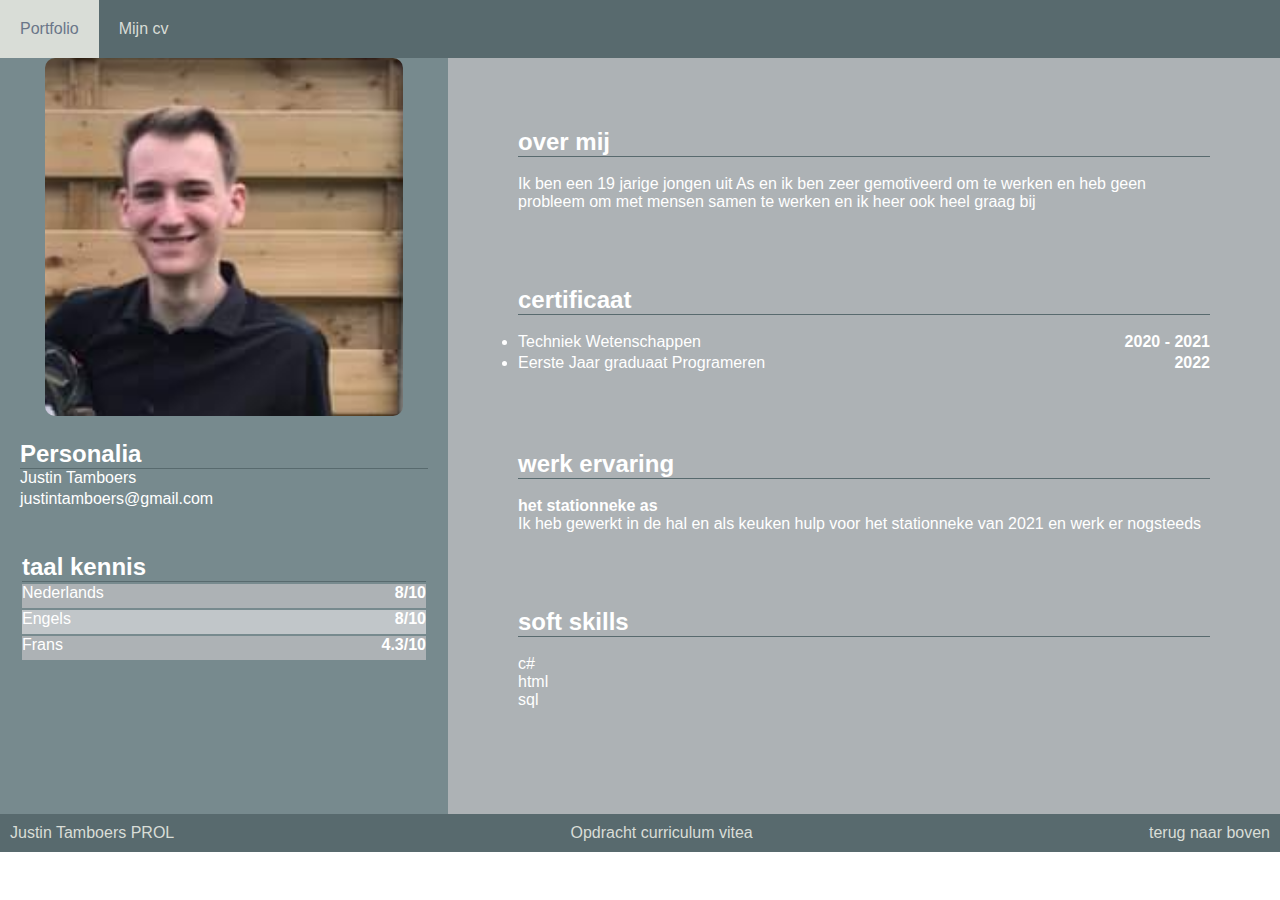
<file: cv.html>
<!DOCTYPE html>
<html lang="en">
<head>
    <meta charset="UTF-8">
    <title>Title</title>
  <link rel="stylesheet" href="css/cv.css">
</head>
<body>
<nav>
    <a href="portfolio.html">Portfolio</a>
    <a href="cv.html">Mijn cv</a>
</nav>
<div class="main">
    <div class="left">
        <a href="https://www.linkedin.com/in/justin-tamboers-195b95252/"><img class="foto" src="assets/justin.png" alt="foto Justin" ></a>

        <section class="in_links">
        <h2>Personalia</h2>

        <p id="naam">Justin Tamboers</p>

        <p>justintamboers@gmail.com</p>
        </section>
        <table class="in_links">
            <thead>
            <th><h2>taal kennis</h2></th>
            </thead>
            <tr>
                <td>Nederlands <b>8/10</b></td>
            </tr>
            <tr>
                <td>Engels <b>8/10</b></td>
            </tr>
            <tr>
                <td>Frans <b>4.3/10</b></td>
            </tr>
        </table>

        <section class="in_links_gsm">
            <h2>taal kennis</h2>
            <div><p>Nederlands </p><b>8/10</b></div>
                <div><p>Engels </p><b>8/10</b></div>
                    <div><p>Frans </p><b>4.3/10</b></div>
        </section>

    </div>
    <div class="right">
        <section class="over_mij">
            <h2>over mij</h2>
            <br>
            <p>Ik ben een 19 jarige jongen uit As en ik ben zeer gemotiveerd om te werken en heb geen probleem om met mensen samen te werken en ik heer ook heel graag bij</p>
        </section>
        <section class="certificaat">
            <h2>certificaat</h2>
            <br>
            <ul>
                <li><div><p>Techniek Wetenschappen</p><b>2020 - 2021</b></div></li>
                <li><div><p>Eerste Jaar graduaat Programeren</p><b>2022</b></div></li>
            </ul>

        </section>
        <section class="werk_erv">
            <h2>werk ervaring</h2>
            <br>
            <p><b>het stationneke as</b><br>
            Ik heb gewerkt in de hal en als keuken hulp voor het stationneke van 2021 en werk er nogsteeds</p>
        </section>
        <section class="soft_skill">
            <h2>soft skills</h2>
            <br>
            <p>
                c#
                <br>
                html
                <br>
                sql
            </p>
        </section>
    </div>
</div>

</body>
<footer>
    <p>Justin Tamboers PROL</p>
    <p>Opdracht curriculum vitea</p>
    <a href="#">terug naar boven</a>
</footer>
</html>
</file>
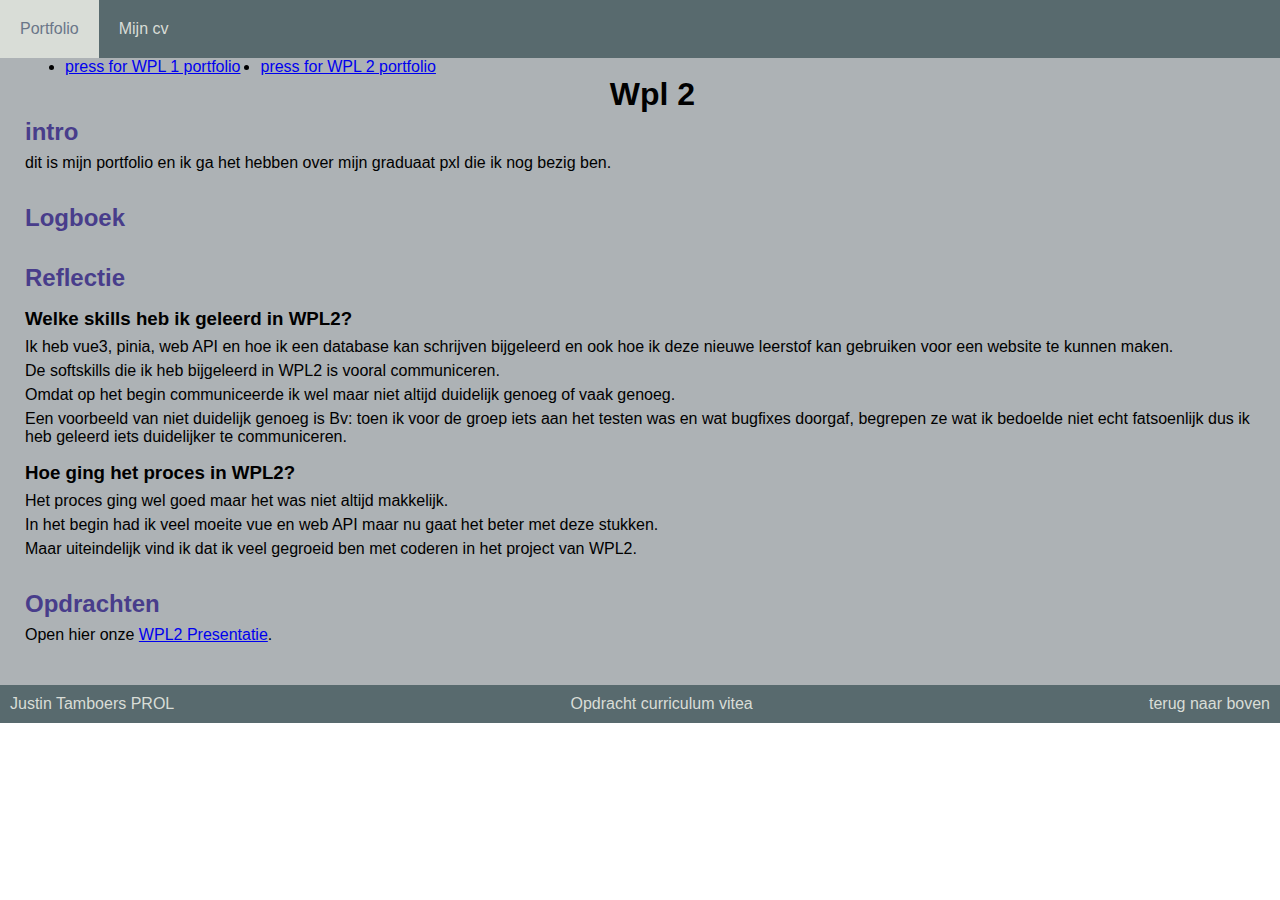
<file: portfolioWPL2.html>
<!DOCTYPE html>
<html lang="en">
<head>
    <meta charset="UTF-8">
    <title>Title</title>
    <link rel="stylesheet" href="css/portfolio.css">
</head>
<body>
<nav>
    <a href="portfolio.html">Portfolio</a>
    <a href="cv.html">Mijn cv</a>
</nav>
<div class="achtergrond" id="WPL2volledigediv">
    <ul class="Wplswap">
        <li><a href="portfolio.html" class="wplclick">press for WPL 1 portfolio</a></li>
        <li><a href="portfolioWPL2.html" class="wplclick">press for WPL 2 portfolio</a></li>
    </ul>

    <h1>Wpl 2</h1>
    <div>
        <h2 class="h_top">intro</h2>
        <p>dit is mijn portfolio en ik ga het hebben over mijn graduaat pxl die ik nog bezig ben.</p>
    </div>
    <div>
        <h2>Logboek</h2>
    </div>
    <div>
        <h2>Reflectie</h2>
        <h3>Welke skills heb ik geleerd in WPL2?</h3>
        <p>Ik heb vue3, pinia, web API en hoe ik een database kan schrijven bijgeleerd en ook hoe ik deze nieuwe leerstof kan gebruiken voor een website te kunnen maken.</p>

        <p>De softskills die ik heb bijgeleerd in WPL2 is vooral communiceren.</p>

        <p>Omdat op het begin communiceerde ik wel maar niet altijd duidelijk genoeg of vaak genoeg.</p>

        <p>Een voorbeeld van niet duidelijk genoeg is Bv: toen ik voor de groep iets aan het testen was en wat bugfixes doorgaf, begrepen ze wat ik bedoelde niet echt fatsoenlijk dus ik heb geleerd iets duidelijker te communiceren.</p>

        <h3>Hoe ging het proces in WPL2?</h3>

        <p>Het proces ging wel goed maar het was niet altijd makkelijk.</p>

        <p>In het begin had ik veel moeite vue en web API maar nu gaat het beter met deze stukken.</p>

        <p>Maar uiteindelijk vind ik dat ik veel gegroeid ben met coderen in het project van WPL2.</p>
    </div>
    <div>
        <h2>Opdrachten</h2>
        <p>Open hier onze <a href="assets/presentatie_eindevaluatie_team04%20.pdf"> WPL2 Presentatie</a>.</p>

    </div>
</div>
</body>
<footer>
    <p>Justin Tamboers PROL</p>
    <p>Opdracht curriculum vitea</p>
    <a href="#">terug naar boven</a>
</footer>
</html>
</file>
<file: css/cv.css>
*{
    margin: 0;
    padding: 0;
    box-sizing: border-box;
    font-family: Arial,Verdana,serif;
}
.main {
    display: flex;
    flex-wrap: wrap;
    border-collapse: collapse;
    background-color: #778A8E;
    color: white;
    height: 100%;
    width: 100%;
}
/*links gedeelte*/

.in_links_gsm{
    visibility: collapse;
    height: 0%;
}
.in_links_gsm  div {
    display: flex;
    justify-content: space-between;
}
h2 {
    border-bottom: 1px solid #586a6e;
    text-align: left;
}
.in_links p,.in_links td, b {
    padding-bottom: 3px;
}

table{
    padding: 20px;
}
[class="in_links_gsm"]{
    visibility: collapse;
}
div [class="left"] {
    display: flex;
    flex-wrap: wrap;
    width: 20%;
    height: 100%;
    flex-direction: column;
}
div [class="left"] img {
    margin: 0;
    width: 100%;
    border-radius: 10px;
}
div [class="left"] a{
    text-decoration: none;
    width: 80%;
    margin: 0 10%;
    align-items: center;
}
.foto:hover {
    transition: 0.8s;
    box-shadow: darkgray 5px 5px;
}
.foto:active {
    box-shadow: none;
    border: 2px solid gray;
}

/*rechts gedeelte*/
div [class="right"] {
    display: flex;
    flex-wrap: wrap;
    padding: 50px;
    width: 80%;
    background-color: #ADB2B5;
    text-align: left;
}
section[class="soft_skill"],[class="werk_erv"],[class="over_mij"]{
    width: 100%;
}
section {
    padding: 20px;
}
section b {
    color: white;
    text-align: right;
}
.certificaat {
    width: 100%;
}
li {
    width: 100%;
}
.certificaat > ul > li > div{
    display: flex;
    justify-content: space-between;
}
@media screen and (max-width: 1355px) and (min-width: 480px){
    div [class="right"] {
        width: 65%;
    }
    div [class="left"] {
        width: 35%;
    }
}
@media screen  and (max-width: 570px){
    div [class="right"] {
        width: 55%;
    }
    div [class="left"] {
        width: 45%;
    }
}
@media screen and (max-width: 480px){
    .main {
        flex-direction: column;
    }
    div [class="right"] {
        width: 100%;
        align-items: center;
    }
    div [class="left"] {
        width: 100%;
        padding: 55px;
    }
}
/*navbar*/
nav a {
    color: #d9ddd7;
    padding: 20px;
    text-decoration: none;
}
nav {
    display: flex;
    flex-wrap: wrap;
    background-color: #586a6e;
    position: sticky;
}
nav a:hover {
    color: #6a7689;
    background-color: #d9ddd7;
}

@media screen  and (max-width: 480px){
    nav {
        flex-direction: column;
        text-align: center;
    }
    table {
        visibility: collapse;
        height: 0%;
    }
    .in_links_gsm{
        visibility: visible;
        height: 100%;
    }
}

/*nth-child left*/


tr:nth-child(3) td:nth-child(1) {
    display: flex;
    justify-content: space-between;
}
tr:nth-child(odd) td:nth-child(odd){
    background-color: #ADB2B5;
    display: flex;
    justify-content: space-between;
}
tr:nth-child(even) td:nth-child(odd){
    background-color: #c1c6c9;
    display: flex;
    justify-content: space-between;
}
/*footer*/
footer {
    display: flex;
    justify-content: space-between;
    box-sizing: border-box;
    padding: 10px;
    width: 100%;
    background-color: #586a6e;
    color: #d9ddd7;
}
footer a {
    color: #d9ddd7;
    text-decoration: none;
}
footer a:hover {
    color: #6a7689;
    background-color: #d9ddd7;
}
@media screen and (max-width: 480px){
    footer {
        flex-direction: column;
        visibility: visible;
        align-items: center;
    }
    footer a {
        align-self: flex-end;

        padding: 15px;
    }
}
</file>
<file: css/portfolio.css>
*{
    margin: 0;
    box-sizing: border-box;
    font-family: Arial,Verdana,serif;
}
#WPL2volledigediv p {
    margin-bottom: 6px;
}
.Wplswap {
    display: flex;
}
.Wplswap li {
    margin-right: 20px;
}
ol {
    margin: 8px;
    padding-bottom: 8px;
}
h1 {
    text-align: center;
}
h2{
    margin-top: 32px;
    margin-bottom: 8px;
    color: darkslateblue;
}
.list_opdrachten {
    padding-top: 10px;
}
 h3, h5{
    margin-top: 16px;
    margin-bottom: 8px;
}
[class="achtergrond"] {
    background-color: #ADB2B5;
    margin: 0;
    padding: 0;
    padding-bottom: 35px;
    padding-left: 25px;
}
[class="h_top"] {
    margin-top: 0;
    padding-top: 5px;
}
img {
    margin: 0;
    border-radius: 10px;
}
nav a {
    color: #d9ddd7;
    padding: 20px;
    text-decoration: none;
}
nav {
    display: flex;
    flex-wrap: wrap;
    background-color: #586a6e;
    width: 100%;
    margin: 0;
    padding: 0;
}
nav a:hover {
    color: #6a7689;
    background-color: #d9ddd7;
}
@media screen  and (max-width: 480px) {
    nav {
        flex-direction: column;
        text-align: center;
    }
}
@media screen and (max-width: 790px)  {
    img{
        width: 100%;
    }
}
footer {
    display: flex;
    justify-content: space-between;
    box-sizing: border-box;
    padding: 10px;
    width: 100%;
    background-color: #586a6e;
    color: #d9ddd7;
}
footer a {
    color: #d9ddd7;
    text-decoration: none;
}
footer a:hover {
    color: #6a7689;
    background-color: #d9ddd7;
}
@media screen and (max-width: 480px){
    footer {
        flex-direction: column;
        visibility: visible;
        align-items: center;
    }
    footer a {
        align-self: flex-end;

        padding: 15px;
    }
}
</file>
